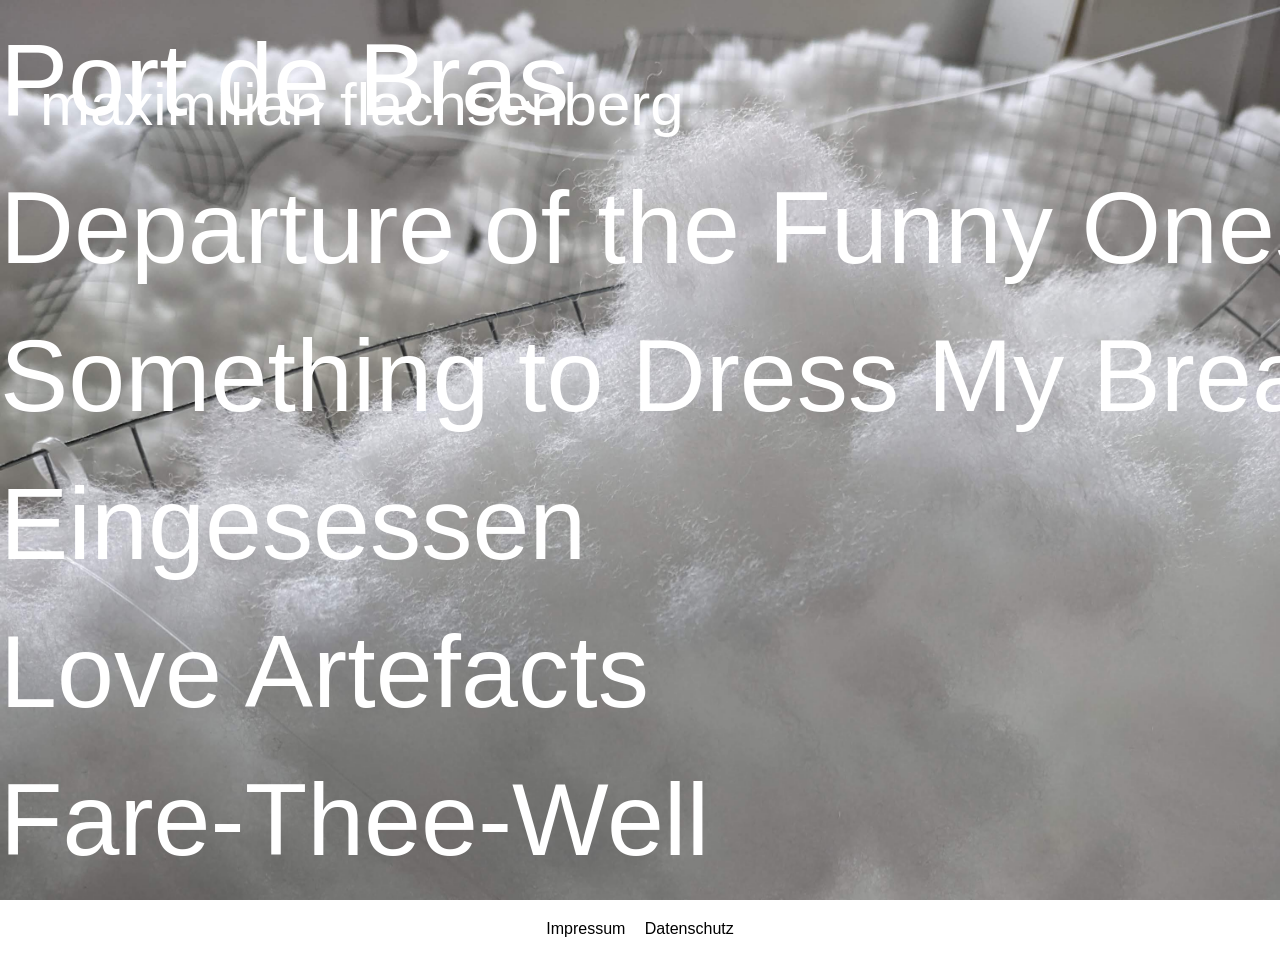
<file: index.html>
<!DOCTYPE html>
<html lang="de">
<head>
    <meta charset="UTF-8">
    <meta name="viewport" content="width=device-width, initial-scale=1.0">
    <title>maximilian flachsenberg | Künstler</title>
    <link rel="stylesheet" href="style.css">
</head>
<body>

    <div class="background-image"></div>

    <header>
        <h1 class="artist-name">maximilian flachsenberg</h1>
    </header>

    <main class="project-container">
        <a href="projekt.html?project=dance-for-increasing-distances" class="project">Dance for Increasing Distances</a>
        <a href="projekt.html?project=port-de-bras" class="project">Port de Bras</a>
        <a href="projekt.html?project=departure-of-the-funny-ones" class="project">Departure of the Funny Ones</a>
        <a href="projekt.html?project=something-to-dress-my-breath" class="project">Something to Dress My Breath</a>
        <a href="projekt.html?project=eingesessen" class="project">Eingesessen</a>
        <a href="projekt.html?project=love-artefacts" class="project">Love Artefacts</a>
        <a href="projekt.html?project=fare-thee-well" class="project">Fare-Thee-Well</a>
        <a href="cv.html" class="project">CV</a>
    </main>

</body>

<footer style="text-align: center; padding: 20px;">
    <a href="impressum.html" style="color: black; text-decoration: none; margin-right: 15px;">Impressum</a>
    <a href="datenschutz.html" style="color: black; text-decoration: none;">Datenschutz</a>
</footer>
</html>
</file>
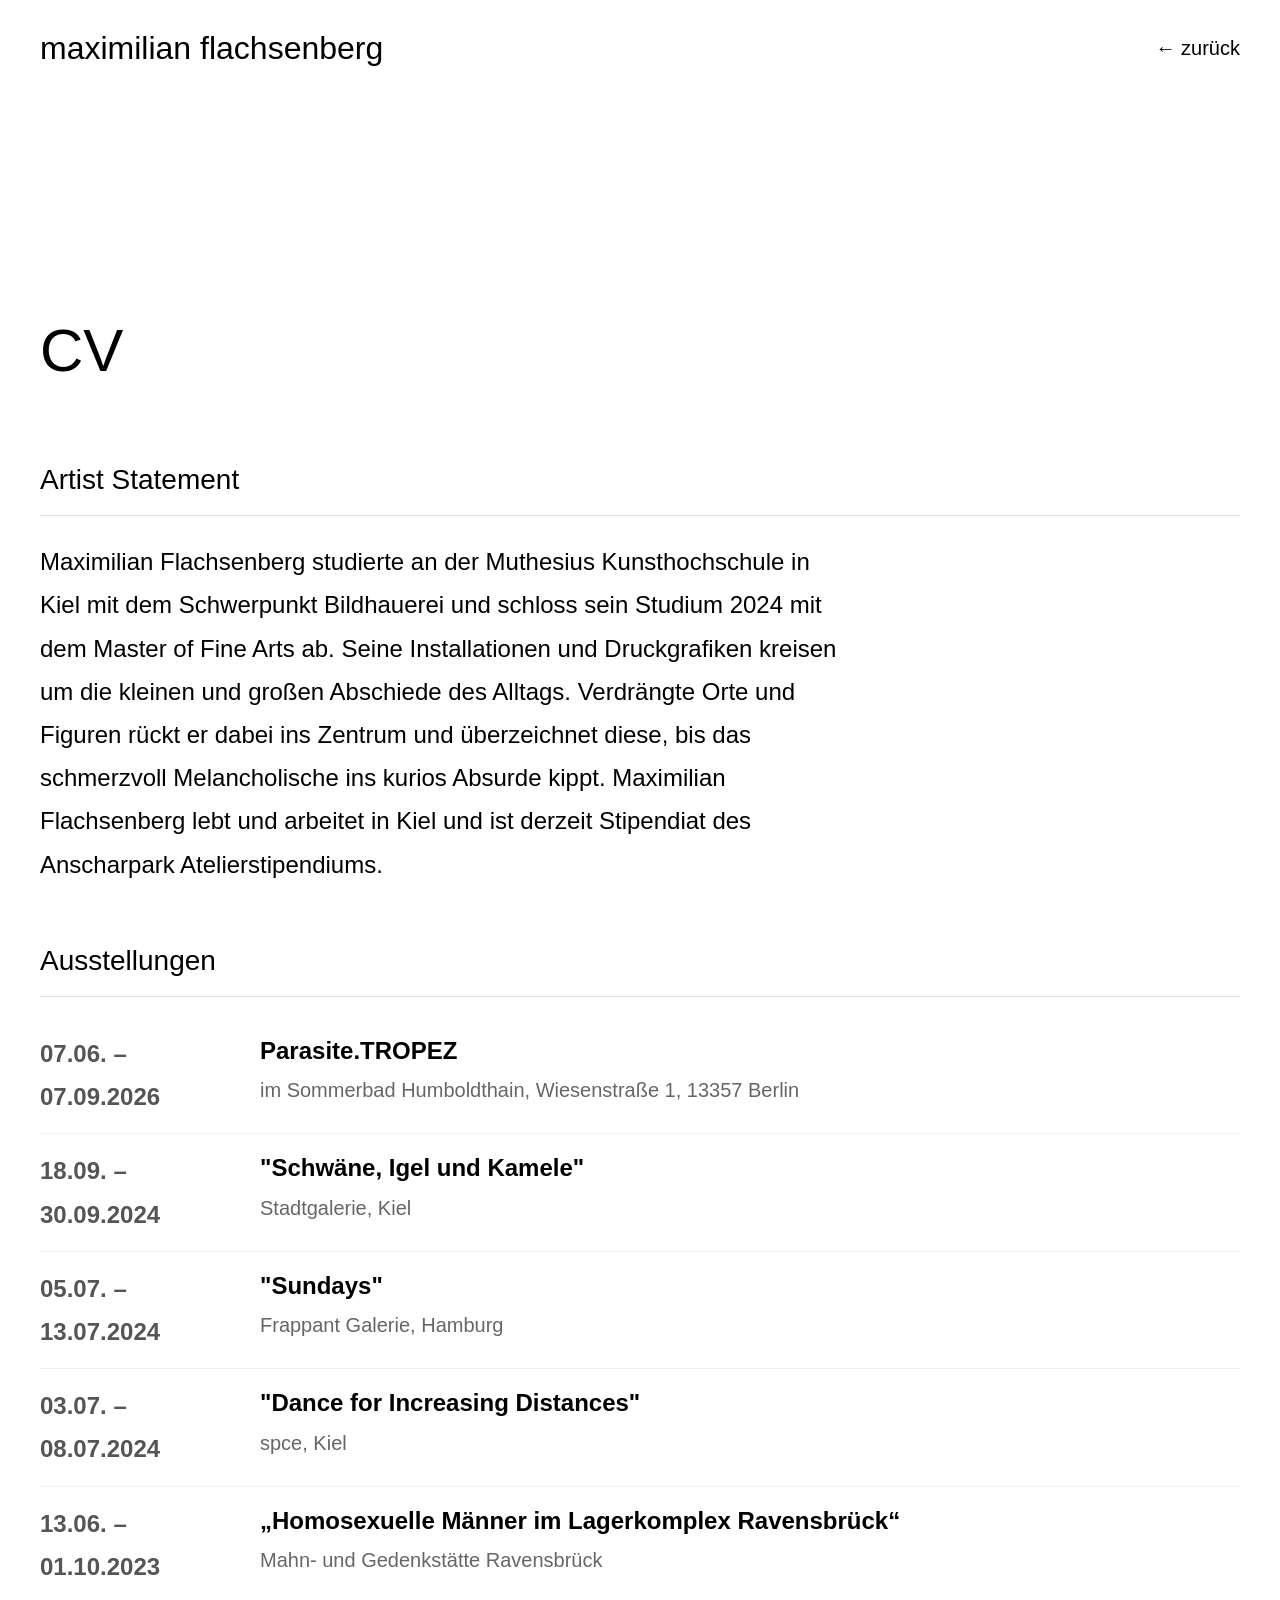
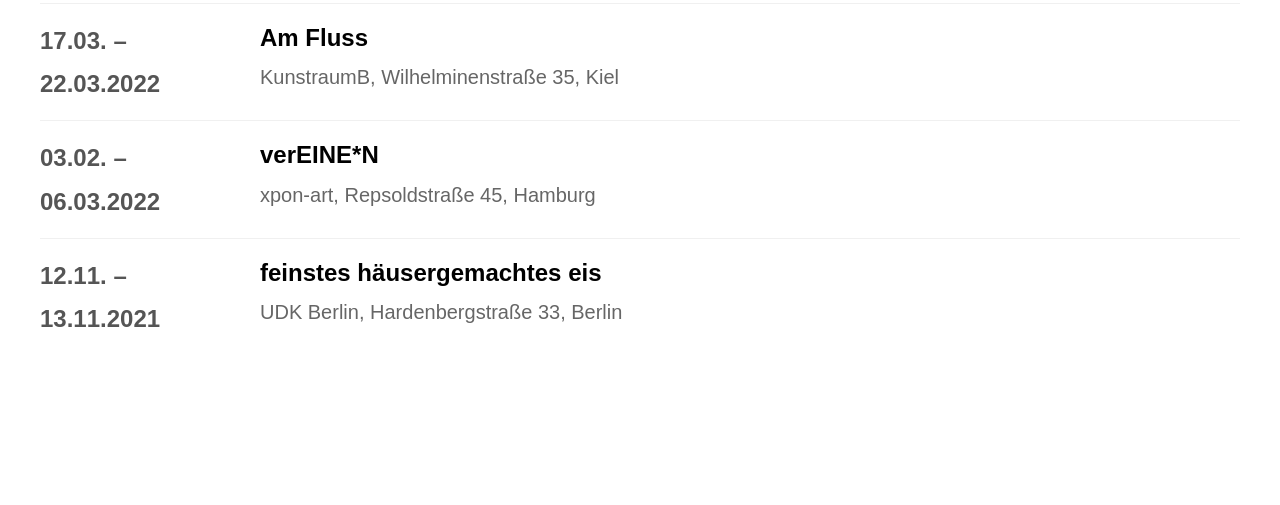
<file: cv.html>
<!DOCTYPE html>
<html lang="de">
<head>
    <meta charset="UTF-8">
    <meta name="viewport" content="width=device-width, initial-scale=1.0">
    <title>CV | maximilian flachsenberg</title>
    <link rel="stylesheet" href="style.css">
    <style>
        /* Spezifische Optimierungen für die CV-Seite */
        .cv-content h3 {
            font-size: 28px;
            font-weight: 400;
            margin-top: 50px;
            margin-bottom: 20px;
            border-bottom: 1px solid #e0e0e0;
            padding-bottom: 10px;
        }

        .statement-text {
            max-width: 800px;
            margin-bottom: 40px;
        }

        /* Saubere Tabellen-Struktur für die Ausstellungen */
        .cv-table {
            width: 100%;
            border-collapse: collapse;
            margin-top: 20px;
        }

        .cv-table tr {
            border-bottom: 1px solid #f0f0f0;
        }

        .cv-table tr:last-child {
            border-bottom: none;
        }

        .cv-table td {
            padding: 15px 0;
            vertical-align: top;
        }

        /* Spalte für die Datumsangaben */
        .cell-date {
            width: 220px;
            font-weight: bold;
            color: #555;
            padding-right: 20px !important;
        }

        /* Spalte für Titel und Ort */
        .cell-details {
            line-height: 1.6;
        }

        .exhibition-title {
            font-weight: bold;
            color: #000;
        }

        .exhibition-location {
            color: #666;
            font-size: 20px; /* Leicht kleiner für eine schöne Hierarchie */
        }

        /* Mobile Anpassung für die Tabelle */
        @media(max-width: 700px) {
            .cv-table tr {
                display: flex;
                flex-direction: column;
                padding: 15px 0;
            }
            .cv-table td {
                padding: 0;
                width: 100%;
            }
            .cell-date {
                margin-bottom: 5px;
            }
        }
    </style>
</head>

<body class="cv-page">

    <header class="project-header">
        <h1 class="artist-name-project">maximilian flachsenberg</h1>
        <a href="index.html" class="back">← zurück</a>
    </header>

    <main class="cv-content">
        <h2>CV</h2>

        <h3>Artist Statement</h3>
        <p class="statement-text">
            Maximilian Flachsenberg studierte an der Muthesius Kunsthochschule in Kiel mit dem Schwerpunkt Bildhauerei 
            und schloss sein Studium 2024 mit dem Master of Fine Arts ab. Seine Installationen und Druckgrafiken kreisen 
            um die kleinen und großen Abschiede des Alltags. Verdrängte Orte und Figuren rückt er dabei ins Zentrum und 
            überzeichnet diese, bis das schmerzvoll Melancholische ins kurios Absurde kippt. Maximilian Flachsenberg lebt 
            und arbeitet in Kiel und ist derzeit Stipendiat des Anscharpark Atelierstipendiums.
        </p>

        <h3>Ausstellungen</h3>
        <table class="cv-table">
            <tr>
                <td class="cell-date">07.06. – 07.09.2026</td>
                <td class="cell-details">
                    <span class="exhibition-title">Parasite.TROPEZ</span><br>
                    <span class="exhibition-location">im Sommerbad Humboldthain, Wiesenstraße 1, 13357 Berlin</span>
                </td>
            </tr>
            <tr>
                <td class="cell-date">18.09. – 30.09.2024</td>
                <td class="cell-details">
                    <span class="exhibition-title">"Schwäne, Igel und Kamele"</span><br>
                    <span class="exhibition-location">Stadtgalerie, Kiel</span>
                </td>
            </tr>
            <tr>
                <td class="cell-date">05.07. – 13.07.2024</td>
                <td class="cell-details">
                    <span class="exhibition-title">"Sundays"</span><br>
                    <span class="exhibition-location">Frappant Galerie, Hamburg</span>
                </td>
            </tr>
            <tr>
                <td class="cell-date">03.07. – 08.07.2024</td>
                <td class="cell-details">
                    <span class="exhibition-title">"Dance for Increasing Distances"</span><br>
                    <span class="exhibition-location">spce, Kiel</span>
                </td>
            </tr>
            <tr>
                <td class="cell-date">13.06. – 01.10.2023</td>
                <td class="cell-details">
                    <span class="exhibition-title">„Homosexuelle Männer im Lagerkomplex Ravensbrück“</span><br>
                    <span class="exhibition-location">Mahn- und Gedenkstätte Ravensbrück</span>
                </td>
            </tr>
            <tr>
                <td class="cell-date">17.03. – 22.03.2022</td>
                <td class="cell-details">
                    <span class="exhibition-title">Am Fluss</span><br>
                    <span class="exhibition-location">KunstraumB, Wilhelminenstraße 35, Kiel</span>
                </td>
            </tr>
            <tr>
                <td class="cell-date">03.02. – 06.03.2022</td>
                <td class="cell-details">
                    <span class="exhibition-title">verEINE*N</span><br>
                    <span class="exhibition-location">xpon-art, Repsoldstraße 45, Hamburg</span>
                </td>
            </tr>
            <tr>
                <td class="cell-date">12.11. – 13.11.2021</td>
                <td class="cell-details">
                    <span class="exhibition-title">feinstes häusergemachtes eis</span><br>
                    <span class="exhibition-location">UDK Berlin, Hardenbergstraße 33, Berlin</span>
                </td>
            </tr>
        </table>
    </main>

</body>
</html>
</file>
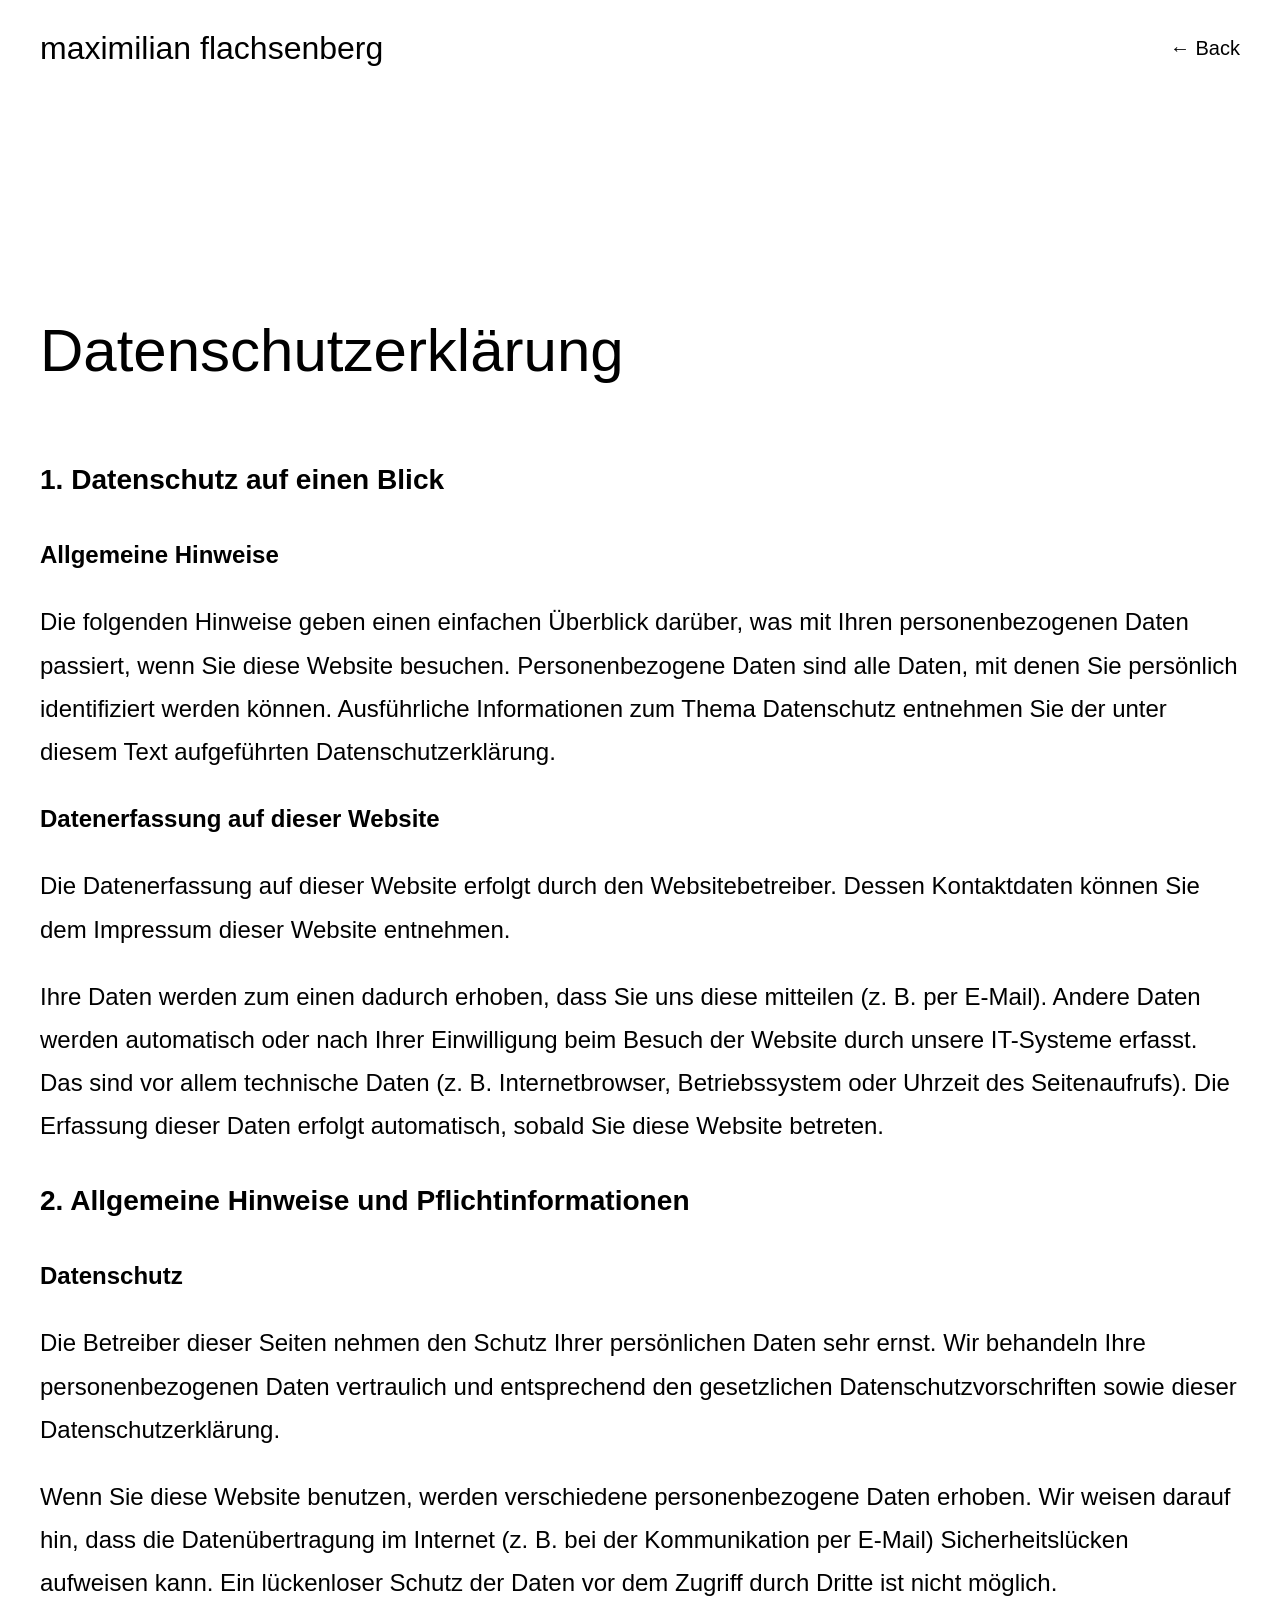
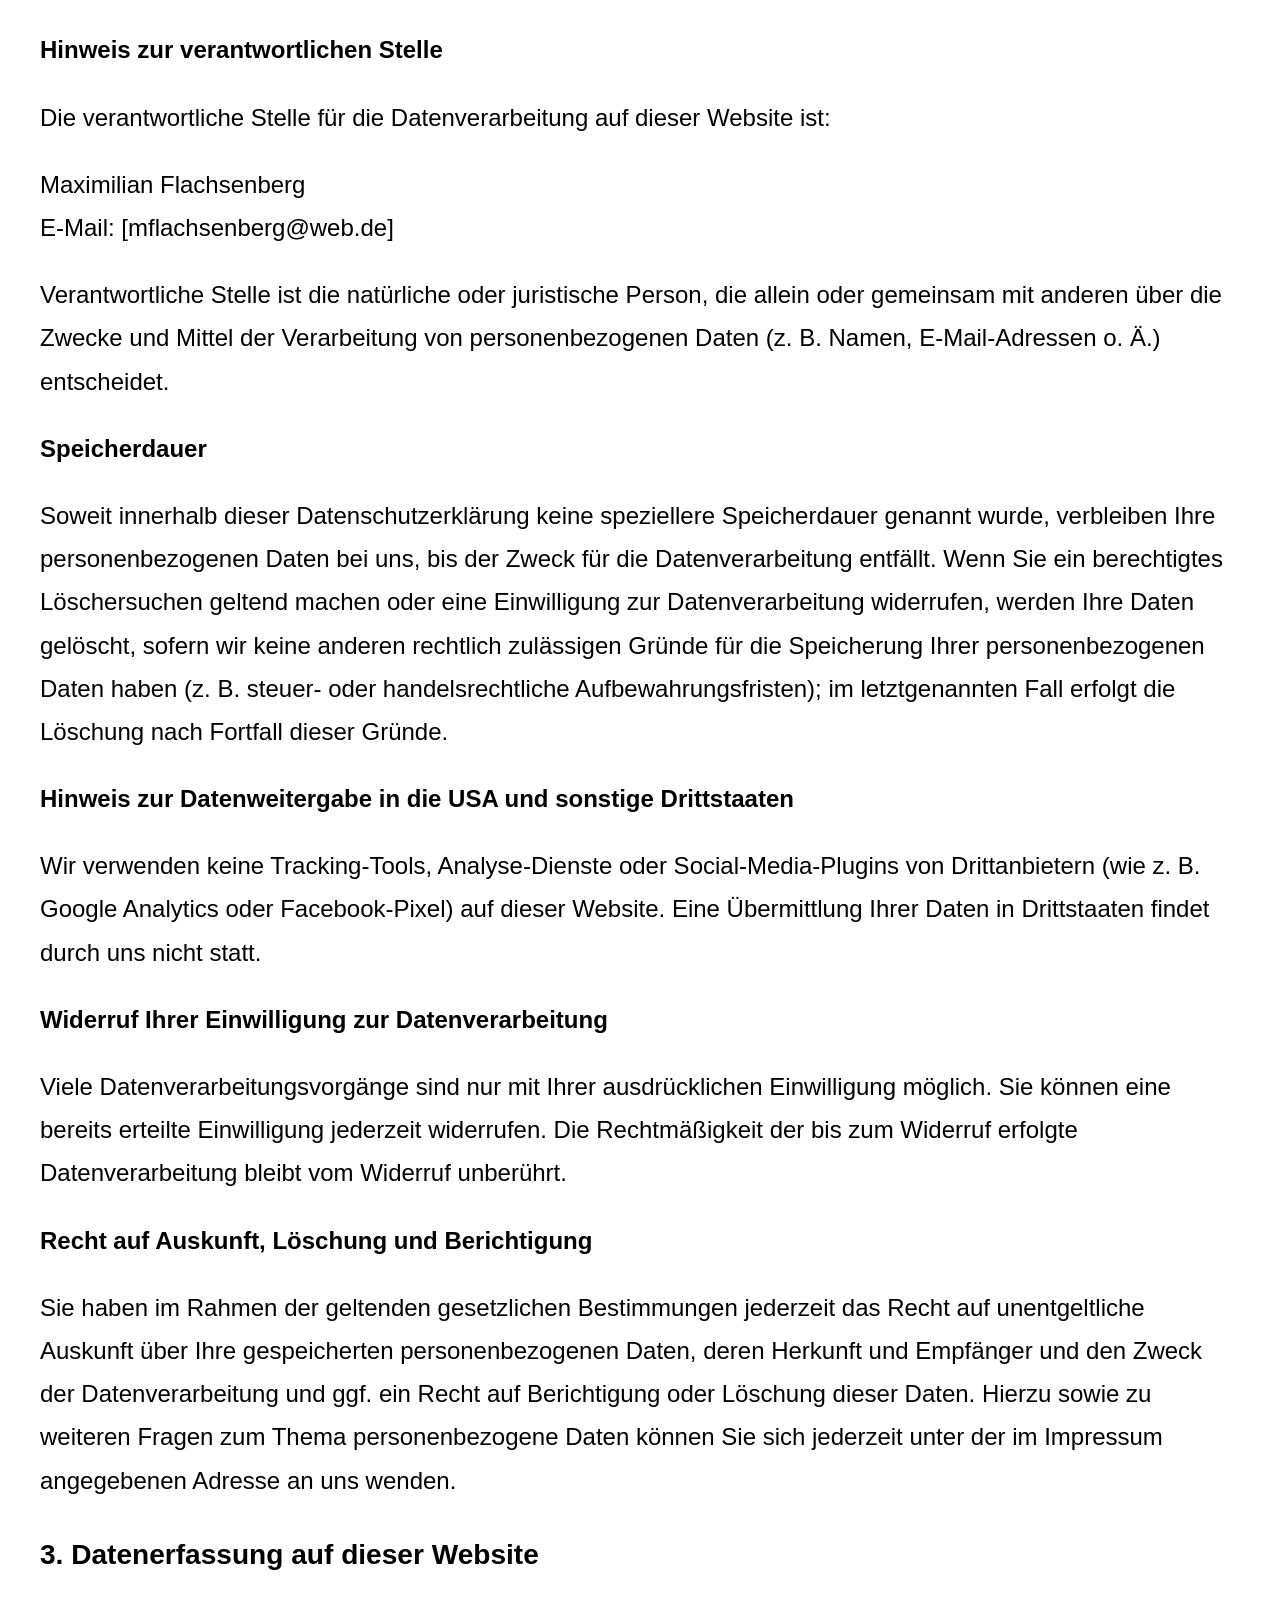
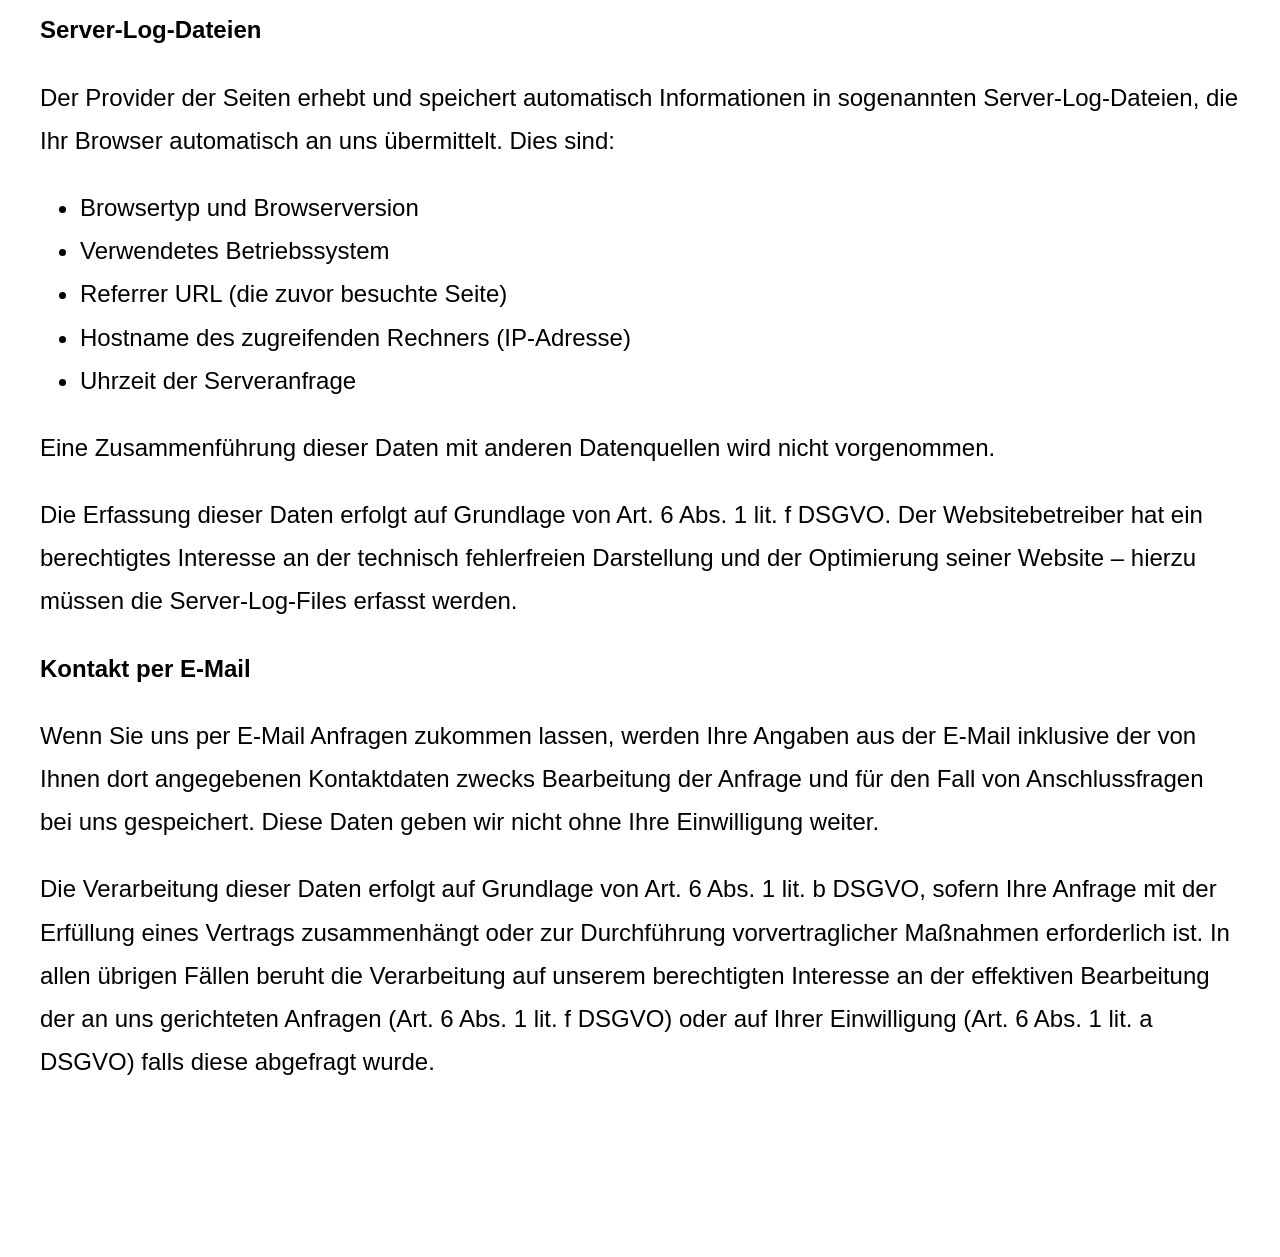
<file: datenschutz.html>
<!DOCTYPE html>
<html lang="de">
<head>
    <meta charset="UTF-8">
    <meta name="viewport" content="width=device-width, initial-scale=1.0">
    <title>Datenschutzerklärung | maximilian flachsenberg</title>
    <link rel="stylesheet" href="style.css">
</head>
<body>

    <header class="project-header">
        <h1 class="artist-name-project">maximilian flachsenberg</h1>
        <a href="index.html" class="back">← Back</a>
    </header>

    <main class="cv-content">
        <h2>Datenschutzerklärung</h2>
        
        <h3>1. Datenschutz auf einen Blick</h3>
        <p><strong>Allgemeine Hinweise</strong></p>
        <p>Die folgenden Hinweise geben einen einfachen Überblick darüber, was mit Ihren personenbezogenen Daten passiert, wenn Sie diese Website besuchen. Personenbezogene Daten sind alle Daten, mit denen Sie persönlich identifiziert werden können. Ausführliche Informationen zum Thema Datenschutz entnehmen Sie der unter diesem Text aufgeführten Datenschutzerklärung.</p>
        
        <p><strong>Datenerfassung auf dieser Website</strong></p>
        <p>Die Datenerfassung auf dieser Website erfolgt durch den Websitebetreiber. Dessen Kontaktdaten können Sie dem Impressum dieser Website entnehmen.</p>
        <p>Ihre Daten werden zum einen dadurch erhoben, dass Sie uns diese mitteilen (z. B. per E-Mail). Andere Daten werden automatisch oder nach Ihrer Einwilligung beim Besuch der Website durch unsere IT-Systeme erfasst. Das sind vor allem technische Daten (z. B. Internetbrowser, Betriebssystem oder Uhrzeit des Seitenaufrufs). Die Erfassung dieser Daten erfolgt automatisch, sobald Sie diese Website betreten.</p>

        <h3>2. Allgemeine Hinweise und Pflichtinformationen</h3>
        <p><strong>Datenschutz</strong></p>
        <p>Die Betreiber dieser Seiten nehmen den Schutz Ihrer persönlichen Daten sehr ernst. Wir behandeln Ihre personenbezogenen Daten vertraulich und entsprechend den gesetzlichen Datenschutzvorschriften sowie dieser Datenschutzerklärung.</p>
        <p>Wenn Sie diese Website benutzen, werden verschiedene personenbezogene Daten erhoben. Wir weisen darauf hin, dass die Datenübertragung im Internet (z. B. bei der Kommunikation per E-Mail) Sicherheitslücken aufweisen kann. Ein lückenloser Schutz der Daten vor dem Zugriff durch Dritte ist nicht möglich.</p>
        
        <p><strong>Hinweis zur verantwortlichen Stelle</strong></p>
        <p>Die verantwortliche Stelle für die Datenverarbeitung auf dieser Website ist:</p>
        <p>
            Maximilian Flachsenberg<br>
            E-Mail: [mflachsenberg@web.de]
        </p>
        <p>Verantwortliche Stelle ist die natürliche oder juristische Person, die allein oder gemeinsam mit anderen über die Zwecke und Mittel der Verarbeitung von personenbezogenen Daten (z. B. Namen, E-Mail-Adressen o. Ä.) entscheidet.</p>

        <p><strong>Speicherdauer</strong></p>
        <p>Soweit innerhalb dieser Datenschutzerklärung keine speziellere Speicherdauer genannt wurde, verbleiben Ihre personenbezogenen Daten bei uns, bis der Zweck für die Datenverarbeitung entfällt. Wenn Sie ein berechtigtes Löschersuchen geltend machen oder eine Einwilligung zur Datenverarbeitung widerrufen, werden Ihre Daten gelöscht, sofern wir keine anderen rechtlich zulässigen Gründe für die Speicherung Ihrer personenbezogenen Daten haben (z. B. steuer- oder handelsrechtliche Aufbewahrungsfristen); im letztgenannten Fall erfolgt die Löschung nach Fortfall dieser Gründe.</p>

        <p><strong>Hinweis zur Datenweitergabe in die USA und sonstige Drittstaaten</strong></p>
        <p>Wir verwenden keine Tracking-Tools, Analyse-Dienste oder Social-Media-Plugins von Drittanbietern (wie z. B. Google Analytics oder Facebook-Pixel) auf dieser Website. Eine Übermittlung Ihrer Daten in Drittstaaten findet durch uns nicht statt.</p>

        <p><strong>Widerruf Ihrer Einwilligung zur Datenverarbeitung</strong></p>
        <p>Viele Datenverarbeitungsvorgänge sind nur mit Ihrer ausdrücklichen Einwilligung möglich. Sie können eine bereits erteilte Einwilligung jederzeit widerrufen. Die Rechtmäßigkeit der bis zum Widerruf erfolgte Datenverarbeitung bleibt vom Widerruf unberührt.</p>

        <p><strong>Recht auf Auskunft, Löschung und Berichtigung</strong></p>
        <p>Sie haben im Rahmen der geltenden gesetzlichen Bestimmungen jederzeit das Recht auf unentgeltliche Auskunft über Ihre gespeicherten personenbezogenen Daten, deren Herkunft und Empfänger und den Zweck der Datenverarbeitung und ggf. ein Recht auf Berichtigung oder Löschung dieser Daten. Hierzu sowie zu weiteren Fragen zum Thema personenbezogene Daten können Sie sich jederzeit unter der im Impressum angegebenen Adresse an uns wenden.</p>

        <h3>3. Datenerfassung auf dieser Website</h3>
        <p><strong>Server-Log-Dateien</strong></p>
        <p>Der Provider der Seiten erhebt und speichert automatisch Informationen in sogenannten Server-Log-Dateien, die Ihr Browser automatisch an uns übermittelt. Dies sind:</p>
        <ul>
            <li>Browsertyp und Browserversion</li>
            <li>Verwendetes Betriebssystem</li>
            <li>Referrer URL (die zuvor besuchte Seite)</li>
            <li>Hostname des zugreifenden Rechners (IP-Adresse)</li>
            <li>Uhrzeit der Serveranfrage</li>
        </ul>
        <p>Eine Zusammenführung dieser Daten mit anderen Datenquellen wird nicht vorgenommen.</p>
        <p>Die Erfassung dieser Daten erfolgt auf Grundlage von Art. 6 Abs. 1 lit. f DSGVO. Der Websitebetreiber hat ein berechtigtes Interesse an der technisch fehlerfreien Darstellung und der Optimierung seiner Website – hierzu müssen die Server-Log-Files erfasst werden.</p>

        <p><strong>Kontakt per E-Mail</strong></p>
        <p>Wenn Sie uns per E-Mail Anfragen zukommen lassen, werden Ihre Angaben aus der E-Mail inklusive der von Ihnen dort angegebenen Kontaktdaten zwecks Bearbeitung der Anfrage und für den Fall von Anschlussfragen bei uns gespeichert. Diese Daten geben wir nicht ohne Ihre Einwilligung weiter.</p>
        <p>Die Verarbeitung dieser Daten erfolgt auf Grundlage von Art. 6 Abs. 1 lit. b DSGVO, sofern Ihre Anfrage mit der Erfüllung eines Vertrags zusammenhängt oder zur Durchführung vorvertraglicher Maßnahmen erforderlich ist. In allen übrigen Fällen beruht die Verarbeitung auf unserem berechtigten Interesse an der effektiven Bearbeitung der an uns gerichteten Anfragen (Art. 6 Abs. 1 lit. f DSGVO) oder auf Ihrer Einwilligung (Art. 6 Abs. 1 lit. a DSGVO) falls diese abgefragt wurde.</p>
    </main>

</body>
</html>
</file>
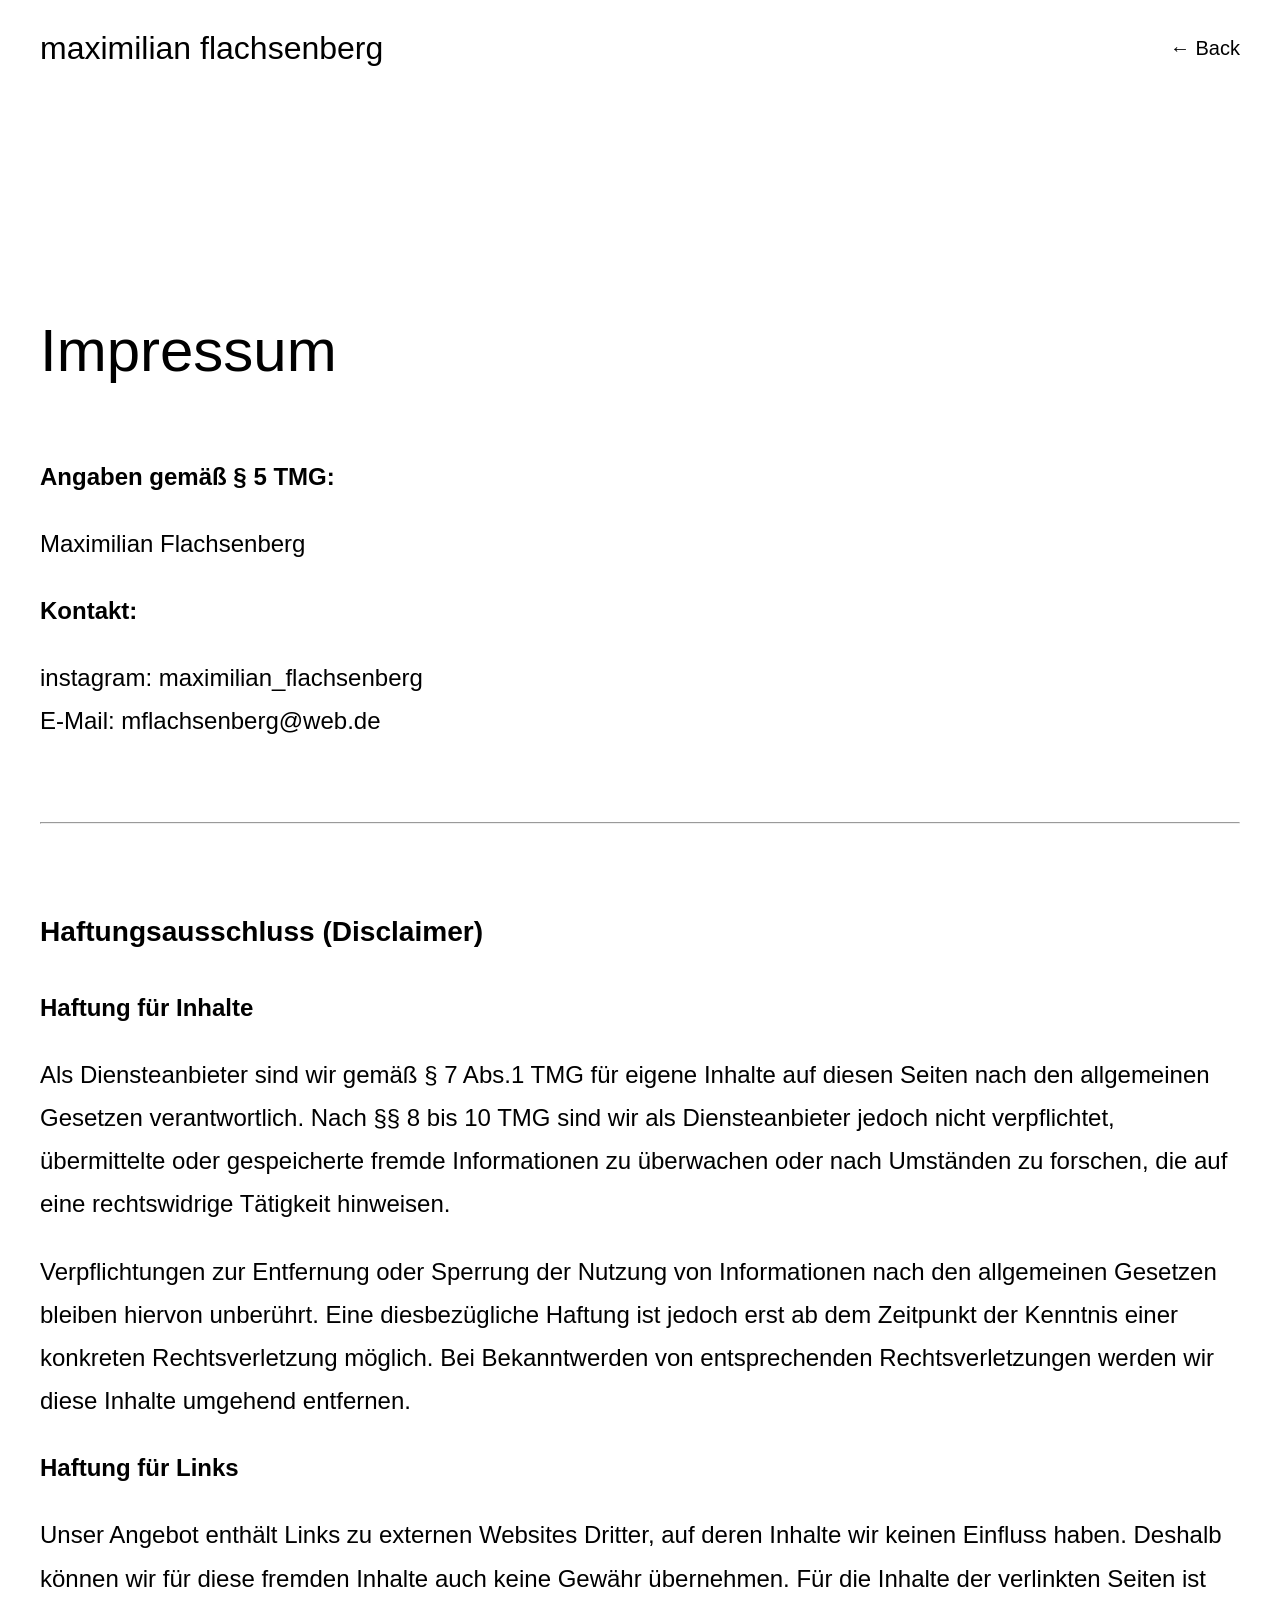
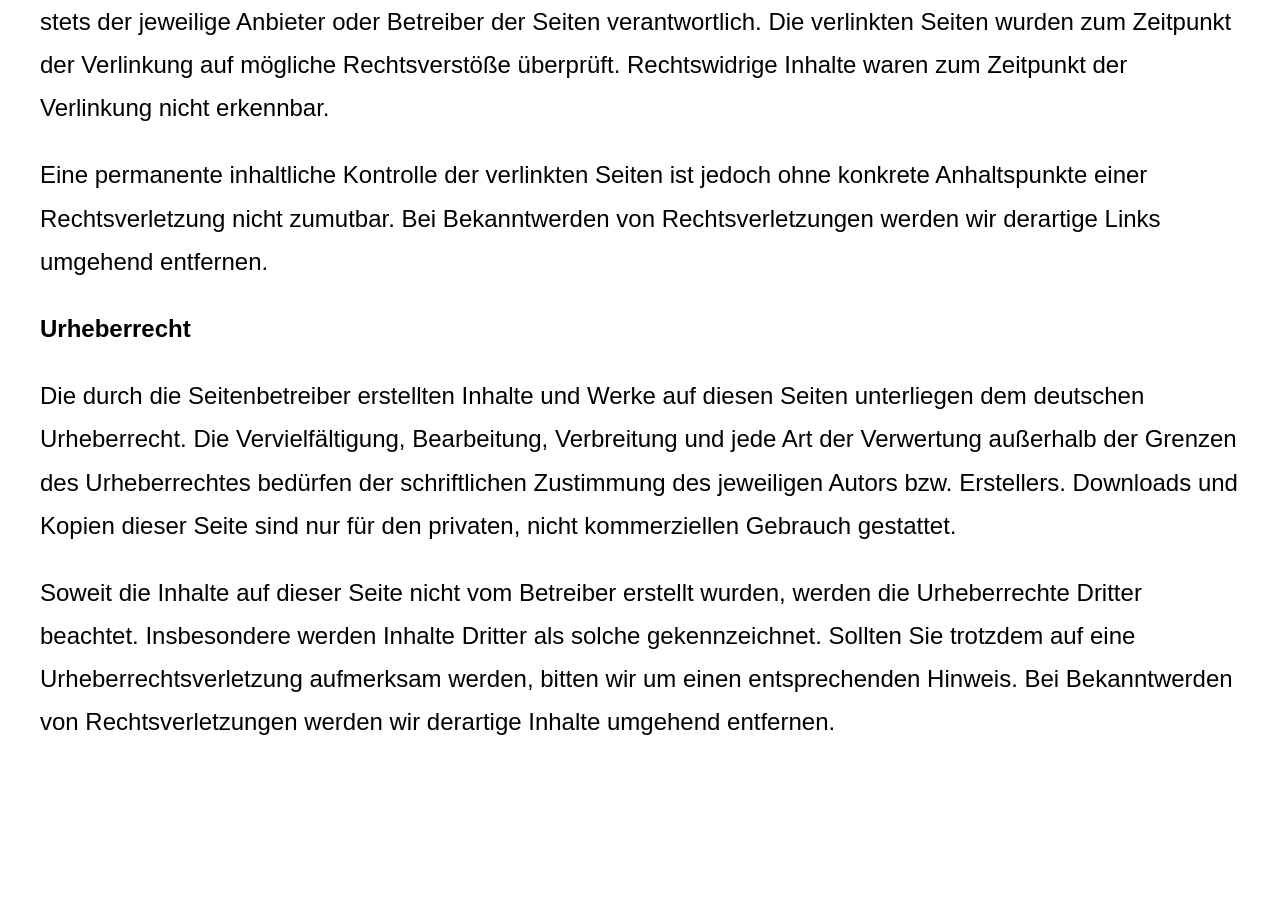
<file: impressum.html>
<!DOCTYPE html>
<html lang="de">
<head>
    <meta charset="UTF-8">
    <meta name="viewport" content="width=device-width, initial-scale=1.0">
    <title>Impressum | maximilian flachsenberg</title>
    <link rel="stylesheet" href="style.css">
</head>
<body>

    <header class="project-header">
        <h1 class="artist-name-project">maximilian flachsenberg</h1>
        <a href="index.html" class="back">← Back</a>
    </header>

    <main class="cv-content">
        <h2>Impressum</h2>
        
        <p><strong>Angaben gemäß § 5 TMG:</strong></p>
        <p>
            Maximilian Flachsenberg<br>
        </p>

        <p><strong>Kontakt:</strong></p>
        <p>
            instagram: maximilian_flachsenberg<br>
            E-Mail: mflachsenberg@web.de
        </p>

       

        <br>
        <hr>
        <br>

        <h3>Haftungsausschluss (Disclaimer)</h3>
        
        <p><strong>Haftung für Inhalte</strong></p>
        <p>Als Diensteanbieter sind wir gemäß § 7 Abs.1 TMG für eigene Inhalte auf diesen Seiten nach den allgemeinen Gesetzen verantwortlich. Nach §§ 8 bis 10 TMG sind wir als Diensteanbieter jedoch nicht verpflichtet, übermittelte oder gespeicherte fremde Informationen zu überwachen oder nach Umständen zu forschen, die auf eine rechtswidrige Tätigkeit hinweisen.</p>
        
        <p>Verpflichtungen zur Entfernung oder Sperrung der Nutzung von Informationen nach den allgemeinen Gesetzen bleiben hiervon unberührt. Eine diesbezügliche Haftung ist jedoch erst ab dem Zeitpunkt der Kenntnis einer konkreten Rechtsverletzung möglich. Bei Bekanntwerden von entsprechenden Rechtsverletzungen werden wir diese Inhalte umgehend entfernen.</p>

        <p><strong>Haftung für Links</strong></p>
        <p>Unser Angebot enthält Links zu externen Websites Dritter, auf deren Inhalte wir keinen Einfluss haben. Deshalb können wir für diese fremden Inhalte auch keine Gewähr übernehmen. Für die Inhalte der verlinkten Seiten ist stets der jeweilige Anbieter oder Betreiber der Seiten verantwortlich. Die verlinkten Seiten wurden zum Zeitpunkt der Verlinkung auf mögliche Rechtsverstöße überprüft. Rechtswidrige Inhalte waren zum Zeitpunkt der Verlinkung nicht erkennbar.</p>
        <p>Eine permanente inhaltliche Kontrolle der verlinkten Seiten ist jedoch ohne konkrete Anhaltspunkte einer Rechtsverletzung nicht zumutbar. Bei Bekanntwerden von Rechtsverletzungen werden wir derartige Links umgehend entfernen.</p>

        <p><strong>Urheberrecht</strong></p>
        <p>Die durch die Seitenbetreiber erstellten Inhalte und Werke auf diesen Seiten unterliegen dem deutschen Urheberrecht. Die Vervielfältigung, Bearbeitung, Verbreitung und jede Art der Verwertung außerhalb der Grenzen des Urheberrechtes bedürfen der schriftlichen Zustimmung des jeweiligen Autors bzw. Erstellers. Downloads und Kopien dieser Seite sind nur für den privaten, nicht kommerziellen Gebrauch gestattet.</p>
        <p>Soweit die Inhalte auf dieser Seite nicht vom Betreiber erstellt wurden, werden die Urheberrechte Dritter beachtet. Insbesondere werden Inhalte Dritter als solche gekennzeichnet. Sollten Sie trotzdem auf eine Urheberrechtsverletzung aufmerksam werden, bitten wir um einen entsprechenden Hinweis. Bei Bekanntwerden von Rechtsverletzungen werden wir derartige Inhalte umgehend entfernen.</p>
    </main>

</body>
</html>
</file>
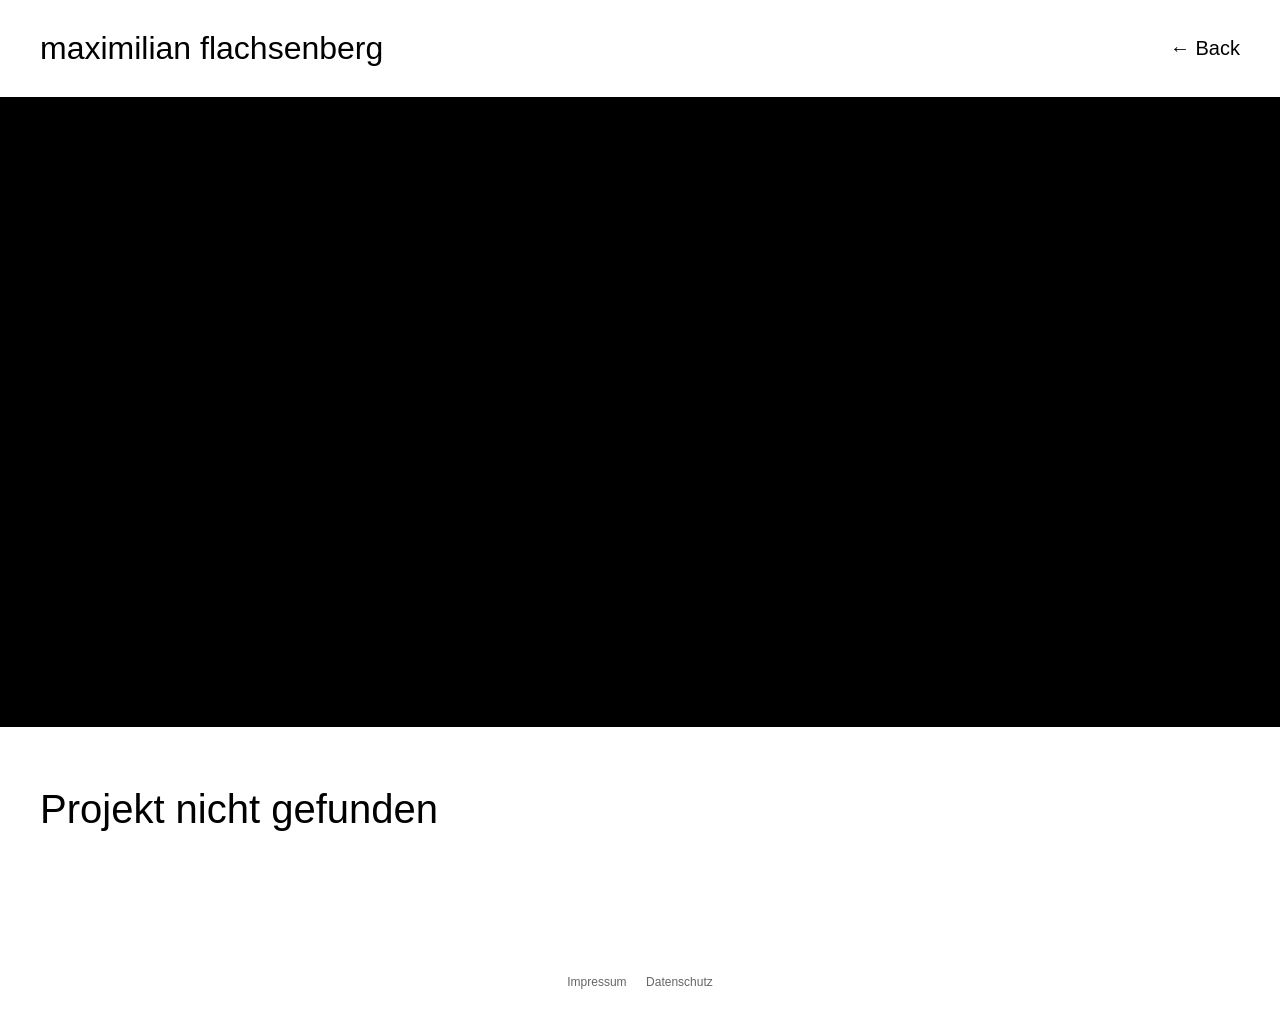
<file: projekt.html>
<!DOCTYPE html>
<html lang="de">
<head>
    <meta charset="UTF-8">
    <meta name="viewport" content="width=device-width, initial-scale=1.0">
    <title>maximilian flachsenberg | Projekt</title>
    <link rel="stylesheet" href="style.css">
</head>
<body>

    <header class="project-header">
        <h1 class="artist-name-project">maximilian flachsenberg</h1>
        <a href="index.html" class="back">← Back</a>
    </header>

    <main>
        <section class="project-slider" id="slider"></section>

        <h2 class="gallery-title" id="project-title"></h2>

        <section class="gallery" id="gallery"></section>
    </main>

    <script src="script.js"></script>
</body>
    <footer style="text-align: center; padding: 40px 0; width: 100%;">
    <a href="impressum.html" style="color: #666666; text-decoration: none; font-size: 12px; margin-right: 15px; font-family: sans-serif;">Impressum</a>
    <a href="datenschutz.html" style="color: #666666; text-decoration: none; font-size: 12px; font-family: sans-serif;">Datenschutz</a>
</footer>
</html>
</file>
<file: style.css>
*{
    box-sizing: border-box;
}

body{
    margin: 0;
    font-family: Helvetica, Arial, sans-serif;
    background: white;
    color: black;
    overflow-x: hidden;
    overflow-y: auto;
}

/* Hintergrundbild Startseite */
.background-image{
    position: fixed;
    inset: 0;
    z-index: -1;
    background-image: url("images/hintergrund.jpg");
    background-size: cover;
    background-position: top;
}

.background-image::after{
    content: "";
    position: absolute;
    inset: 0;
    background: transparent;
}

/* Künstlername & Header */
.artist-name{
    position: fixed;
    top: 30px;
    left: 40px;
    font-size: 60px;
    font-weight: 400;
    color: white;
    z-index: 10;
}

.project-header {
    padding: 30px 40px;
    display: flex;
    justify-content: space-between;
    align-items: center;
}

.artist-name-project {
    font-size: 32px;
    font-weight: 400;
    margin: 0;
}

.back {
    font-size: 20px;
    color: black;
    text-decoration: none;
}

/* Startseite Text-Container */
.project-container{
    height: 100vh;
    display: flex;
    flex-direction: column;
    justify-content: center;
    overflow: hidden;
}

.project{
    font-size: clamp(45px, 8vw, 120px);
    font-weight: 300;
    color: white;
    text-decoration: none;
    white-space: nowrap;
    width: max-content;
    margin: 15px 0;
    animation: move 35s linear infinite;
}

.project:nth-child(even){
    animation-direction: reverse;
}

.project:nth-child(3n){
    animation-duration: 45s;
}

@keyframes move{
    from{ transform: translateX(-100%); }
    to{ transform: translateX(100vw); }
}

/* Projekttitel im Inhaltsbereich */
.gallery-title {
    font-size: 40px;
    font-weight: 300;
    padding: 20px 40px 0 40px;
    margin: 0;
}

/* --- Projekt Slideshow (Oben) --- */
.project-slider {
    position: relative;
    width: 100%;
    height: 70vh; /* Nutzt 70% der Bildschirmhöhe */
    overflow: hidden;
    margin-bottom: 40px;
    background: #000000;
}

.slide {
    position: absolute;
    inset: 0;
    opacity: 0;
    transition: opacity 1.5s ease-in-out; /* Reiner weicher Übergang, KEIN Zoom */
}

.slide.active {
    opacity: 1;
}

.slide img {
    width: 100%;
    height: 100%;
    object-fit: cover;
    display: block;
}

/* Bildunterschrift dezent über dem Slider liegend (unten links) */
.slide-caption {
    position: absolute;
    bottom: 15px;
    left: 20px;
    color: rgba(255, 255, 255, 0.8);
    background: rgba(0, 0, 0, 0.5);
    padding: 5px 10px;
    font-size: 14px;
    font-family: sans-serif;
    pointer-events: none;
    z-index: 5;
}

/* --- Projekt Galerie (Unten) --- */
.gallery{
    width: 100%;
    max-width: 1700px;
    margin: 0 auto;
    padding: 40px 40px 60px 40px;
    display: flex;
    flex-direction: column;
    gap: 80px; /* Großer Abstand zwischen den Galerie-Blöcken */
}

/* Container für Bild + Unterschrift */
.gallery-item {
    width: 100%;
    display: flex;
    flex-direction: column;
}

.gallery-item img{
    width: 100%;
    height: auto;
    display: block;
}

/* Stil für die Werkangaben unter dem Galeriebild */
.image-caption {
    margin: 15px 0 0 0;
    font-size: 13px; /* Etwas kleiner & dezenter für edlere Ästhetik */
    color: #666666; /* Feines Grau */
    line-height: 1.6;
    font-family: Helvetica, Arial, sans-serif;
    white-space: pre-line; /* WICHTIG: Behält die Zeilenumbrüche aus der Datenbank bei! */
    letter-spacing: 0.02em; /* Minimal feinerer Zeichenabstand */
}

/* CV */
.cv-content{
    padding: 150px 40px;
    font-size: 24px;
    line-height: 1.8;
}

.cv-content h2{
    font-size: 60px;
    font-weight: 300;
}

/* Mobile Optimierung */
@media(max-width: 700px){
    .artist-name{
        top: 20px;
        left: 20px;
        font-size: 24px;
    }
    .project-header {
        padding: 20px;
        flex-direction: column;
        align-items: flex-start;
        gap: 10px;
    }
    .artist-name-project {
        font-size: 24px;
    }
    .gallery{
        padding: 40px 15px;
        gap: 50px;
    }
    .project-slider{
        height: 50vh;
    }
    .slide-caption {
        font-size: 12px;
        bottom: 10px;
        left: 10px;
    }
    .image-caption {
        font-size: 12px;
        margin-top: 8px;
    }
}
</file>
